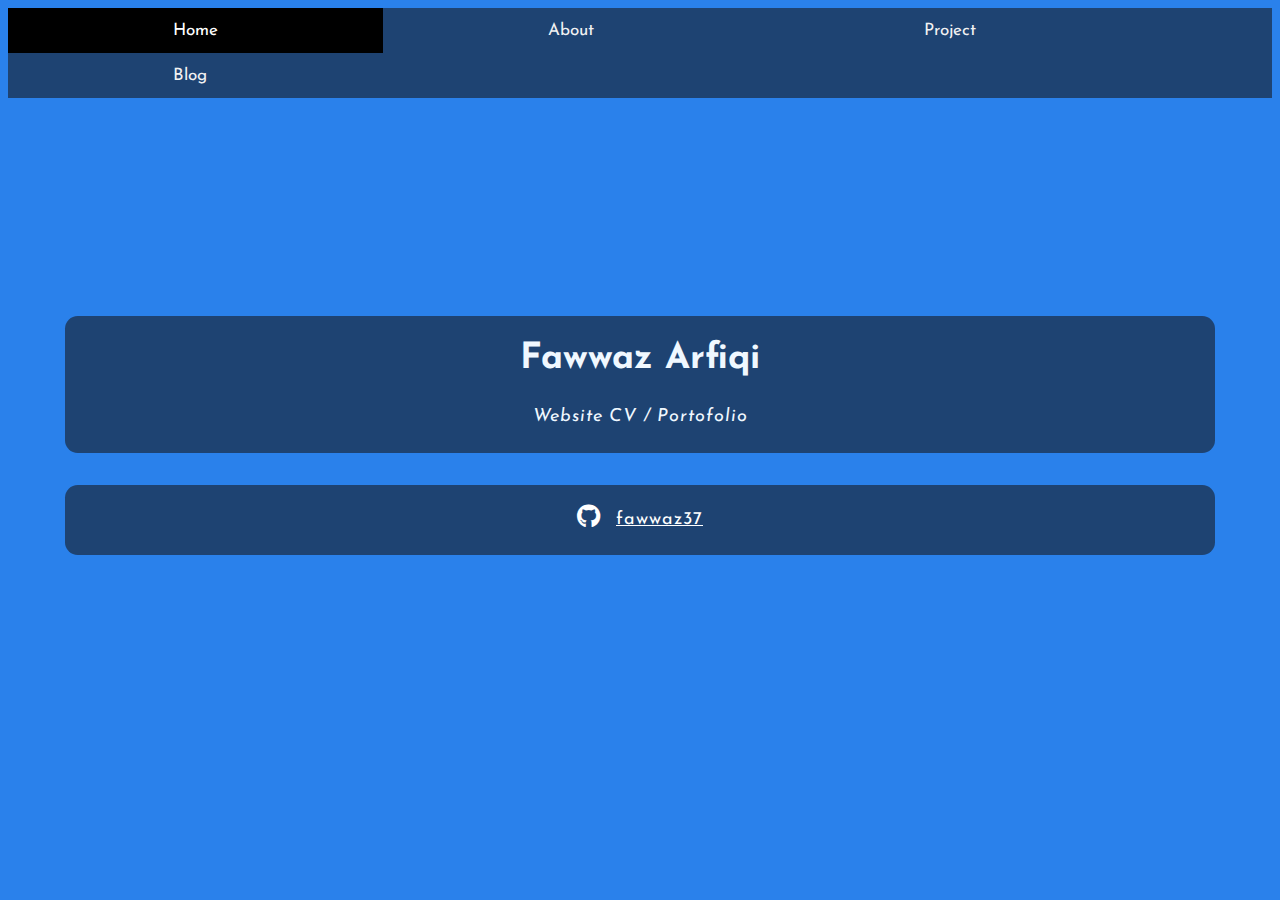
<file: index.html>
<!DOCTYPE html>
<html lang="en">
	<head>
		<meta charset="UTF-8" />
		<meta content="IE=edge" http-equiv="X-UA-Compatible" />
		<meta name="viewport" content="width=device-width, initial-scale=1.0" />
		<title>CV - Fawwaz Arfiqi</title>
		<link rel="stylesheet" href="style.css" />
		<link rel="stylesheet" href="https://cdnjs.cloudflare.com/ajax/libs/font-awesome/5.15.1/css/all.min.css" />
		<link rel="shortcut icon" href="https://icon-library.com/images/cv-icon/cv-icon-4.jpg" type="image/x-icon" />
	</head>
	<body>
		<div class="topnav">
			<a class="active" href="index.html">Home</a>
			<a href="about.html">About</a>
			<a href="project.html">Project</a>
			<a href="blog.html">Blog</a>
		</div>
		<br />
		<div class="container">
			<div class="row" style="padding-top: 200px">
				<div class="card" style="background-color: #1e4372">
					<div class="card-block text-header" style="padding: 1px">
						<h1>Fawwaz Arfiqi</h1>
						<p class="text-clean"><i>Website CV / Portofolio</i></p>
					</div>
				</div>
				<div class="card" style="background-color: #1e4372">
					<div class="card-block text-header" style="padding: 1px">
						<p class="text-clean">
							<a target="_blank" href="https://github.com/fawwaz37" style="color: white" title="Github"
								><span style="padding-right: 15px"><i class="fab fa-github fa-lg"></i></span>fawwaz37</a
							>
						</p>
					</div>
				</div>
			</div>
		</div>
	</body>
</html>
</file>
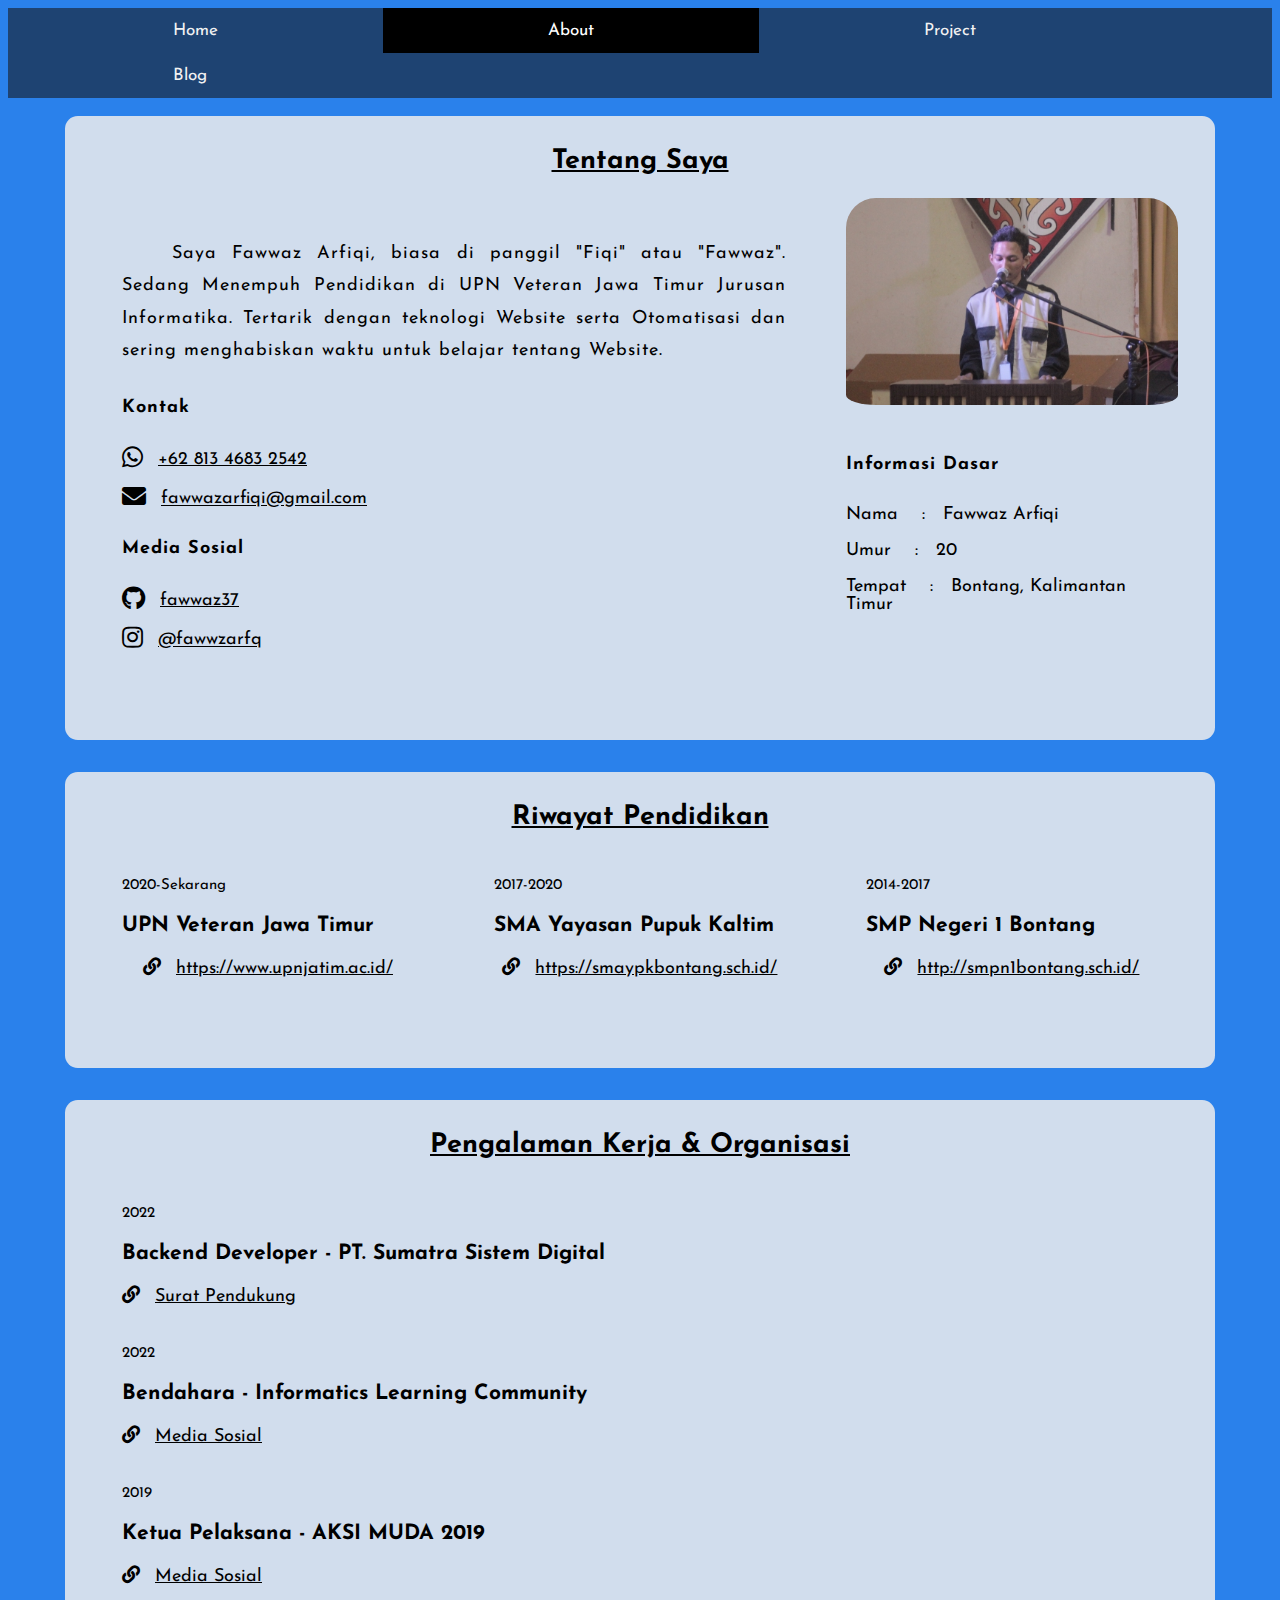
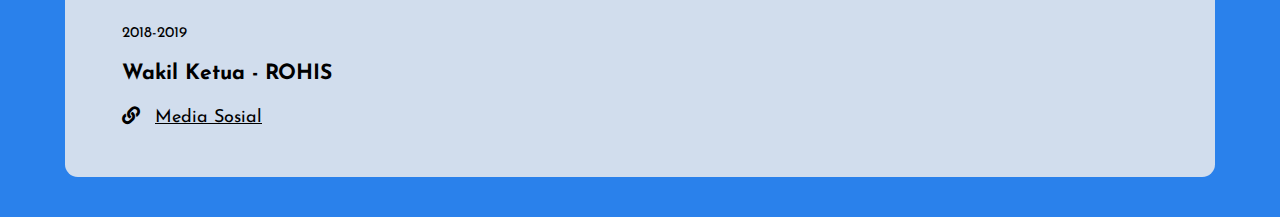
<file: about.html>
<!DOCTYPE html>
<html lang="en">
	<head>
		<meta charset="UTF-8" />
		<meta content="IE=edge" http-equiv="X-UA-Compatible" />
		<meta name="viewport" content="width=device-width, initial-scale=1.0" />
		<title>CV - Fawwaz Arfiqi</title>
		<link rel="stylesheet" href="style.css" />
		<link rel="stylesheet" href="https://cdnjs.cloudflare.com/ajax/libs/font-awesome/5.15.1/css/all.min.css" />
		<link rel="shortcut icon" href="https://icon-library.com/images/cv-icon/cv-icon-4.jpg" type="image/x-icon" />
	</head>
	<body>
		<div class="topnav">
			<a href="index.html">Home</a>
			<a class="active" href="about.html">About</a>
			<a href="project.html">Project</a>
			<a href="blog.html">Blog</a>
		</div>
		<br />
		<div class="container">
			<div class="row">
				<div class="card">
					<div class="card-block">
						<h2 class="text-center"><u>Tentang Saya</u></h2>
						<div class="row">
							<div class="col-text-about" style="padding: 40px">
								<p class="text-clean text-paragraph">
									Saya Fawwaz Arfiqi, biasa di panggil "Fiqi" atau "Fawwaz". Sedang Menempuh Pendidikan di UPN Veteran Jawa Timur Jurusan Informatika. Tertarik dengan teknologi Website serta Otomatisasi dan sering menghabiskan waktu
									untuk belajar tentang Website.
								</p>
								<h4 class="text-clean">Kontak</h4>
								<p class="social-buttons">
									<a target="_blank" href="https://api.whatsapp.com/send/?phone=6287715579966&text&app_absent=0" title="Whatsapp"
										><span style="padding-right: 15px"><i class="fab fa-whatsapp fa-lg"></i></span>+62 813 4683 2542</a
									>
								</p>
								<p class="social-buttons">
									<a href="mailto:fawwazarfiqi@gmail.com" title="Email"
										><span style="padding-right: 15px"><i class="fas fa-envelope fa-lg"></i></span>fawwazarfiqi@gmail.com</a
									>
								</p>
								<h4 class="text-clean">Media Sosial</h4>
								<p class="social-buttons">
									<a target="_blank" href="https://github.com/fawwaz37" title="Github"
										><span style="padding-right: 15px"><i class="fab fa-github fa-lg"></i></span>fawwaz37</a
									>
								</p>
								<p class="social-buttons">
									<a target="_blank" href="https://www.instagram.com/fawwzarfq/" title="Instagram"
										><span style="padding-right: 15px"><i class="fab fa-instagram fa-lg"></i></span>@fawwzarfq</a
									>
								</p>
							</div>
							<div class="col-text">
								<p><img style="border-radius: 30px" src="./assets/aksmud2.jpeg" class="img-responsive" alt="Foto Profil" /></p>
								<h4 class="text-clean">Informasi Dasar</h4>
								<p>Nama &emsp;: &nbsp; Fawwaz Arfiqi</p>
								<p>Umur &emsp;: &nbsp; 20</p>
								<p>Tempat &emsp;: &nbsp; Bontang, Kalimantan Timur</p>
							</div>
						</div>
					</div>
				</div>
				<div class="card">
					<div class="card-block">
						<h2 class="text-center"><u>Riwayat Pendidikan</u></h2>
						<div class="row">
							<div class="col-text" style="padding: 40px">
								<small>2020-Sekarang</small>
								<h3>UPN Veteran Jawa Timur</h3>
								<center>
									<p class="social-buttons">
										<a target="_blank" href="https://www.upnjatim.ac.id/" title="UPNV JATIM"
											><span style="padding-right: 15px"><i class="fas fa-link"></i></span>https://www.upnjatim.ac.id/</a
										>
									</p>
								</center>
							</div>
							<div class="col-text" style="padding: 40px">
								<small>2017-2020</small>
								<h3>SMA Yayasan Pupuk Kaltim</h3>
								<center>
									<p class="social-buttons">
										<a target="_blank" href="https://smaypkbontang.sch.id/" title="SMA YPK"
											><span style="padding-right: 15px"><i class="fas fa-link"></i></span>https://smaypkbontang.sch.id/</a
										>
									</p>
								</center>
							</div>
							<div class="col-text" style="padding: 40px">
								<small>2014-2017</small>
								<h3>SMP Negeri 1 Bontang</h3>
								<center>
									<p class="social-buttons">
										<a target="_blank" href="http://smpn1bontang.sch.id/" title="SMPN1 BTG"
											><span style="padding-right: 15px"><i class="fas fa-link"></i></span>http://smpn1bontang.sch.id/</a
										>
									</p>
								</center>
							</div>
						</div>
					</div>
				</div>

				<div class="card">
					<div class="card-block">
						<h2 class="text-center"><u>Pengalaman Kerja & Organisasi</u></h2>
						<div class="row">
							<div class="col-text-about" style="padding-top: 40px; padding-left: 40px">
								<small>2022</small>
								<h3>Backend Developer - PT. Sumatra Sistem Digital</h3>
								<p class="social-buttons">
									<a target="_blank" href="https://drive.google.com/file/d/1qPJUF7lT4Slx1GzpZTUWQLa8E5k-Blkp/view?usp=sharing" title="Surat Pendukung Kerja"
										><span style="padding-right: 15px"><i class="fas fa-link"></i></span>Surat Pendukung</a
									>
								</p>
							</div>
							<div class="col-text-about" style="padding-top: 20px; padding-left: 40px">
								<small>2022</small>
								<h3>Bendahara - Informatics Learning Community</h3>
								<p class="social-buttons">
									<a target="_blank" href="https://www.instagram.com/ilcupnjatim/" title="ILC"
										><span style="padding-right: 15px"><i class="fas fa-link"></i></span>Media Sosial</a
									>
								</p>
							</div>
							<div class="col-text-about" style="padding-top: 20px; padding-left: 40px">
								<small>2019</small>
								<h3>Ketua Pelaksana - AKSI MUDA 2019</h3>
								<p class="social-buttons">
									<a target="_blank" href="https://www.instagram.com/aksimuda_/" title="AKSI MUDA"
										><span style="padding-right: 15px"><i class="fas fa-link"></i></span>Media Sosial</a
									>
								</p>
							</div>
							<div class="col-text-about" style="padding-top: 20px; padding-left: 40px">
								<small>2018-2019</small>
								<h3>Wakil Ketua - ROHIS</h3>
								<p class="social-buttons">
									<a target="_blank" href="https://www.instagram.com/rohisypk/" title="ROHIS"
										><span style="padding-right: 15px"><i class="fas fa-link"></i></span>Media Sosial</a
									>
								</p>
							</div>
						</div>
					</div>
				</div>
			</div>
		</div>
	</body>
</html>
</file>
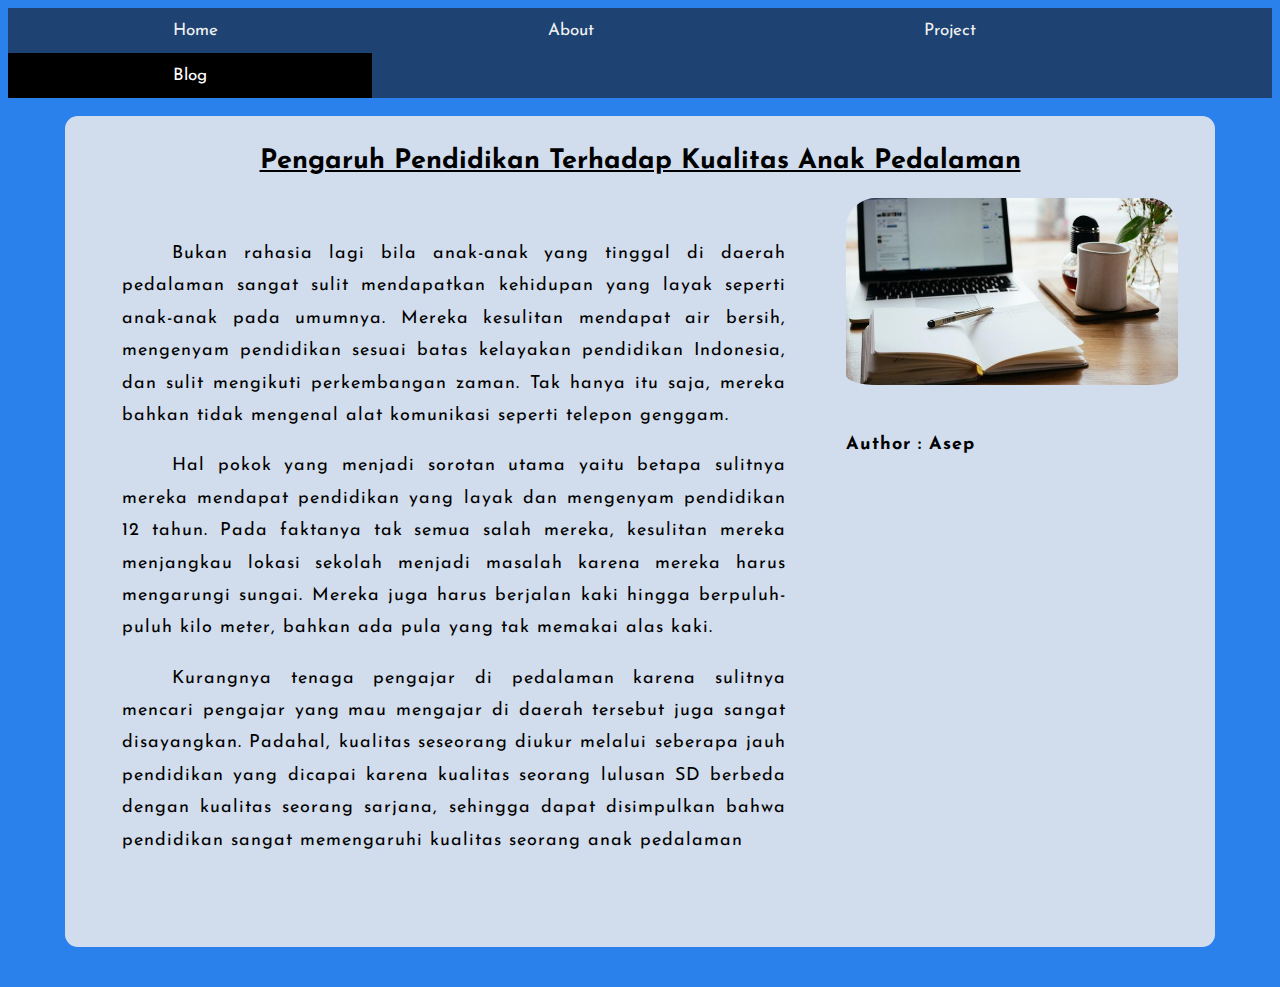
<file: artikel.html>
<!DOCTYPE html>
<html lang="en">
	<!DOCTYPE html>
	<html lang="en">
		<head>
			<meta charset="UTF-8" />
			<meta content="IE=edge" http-equiv="X-UA-Compatible" />
			<meta name="viewport" content="width=device-width, initial-scale=1.0" />
			<title>CV - Fawwaz Arfiqi</title>
			<link rel="stylesheet" href="style.css" />
			<link rel="stylesheet" href="https://cdnjs.cloudflare.com/ajax/libs/font-awesome/5.15.1/css/all.min.css" />
			<link rel="shortcut icon" href="https://icon-library.com/images/cv-icon/cv-icon-4.jpg" type="image/x-icon" />
		</head>
		<body>
			<div class="topnav">
				<a href="index.html">Home</a>
				<a href="about.html">About</a>
				<a href="project.html">Project</a>
				<a class="active" href="blog.html">Blog</a>
			</div>
			<br />
			<div class="container">
				<div class="row">
					<div class="card">
						<div class="card-block">
							<h2 class="text-center"><u>Pengaruh Pendidikan Terhadap Kualitas Anak Pedalaman</u></h2>
							<div class="row">
								<div class="col-text-about" style="padding: 40px">
									<p class="text-clean text-paragraph">
										Bukan rahasia lagi bila anak-anak yang tinggal di daerah pedalaman sangat sulit mendapatkan kehidupan yang layak seperti anak-anak pada umumnya. Mereka kesulitan mendapat air bersih, mengenyam pendidikan sesuai
										batas kelayakan pendidikan Indonesia, dan sulit mengikuti perkembangan zaman. Tak hanya itu saja, mereka bahkan tidak mengenal alat komunikasi seperti telepon genggam.
									</p>
									<p class="text-clean text-paragraph">
										Hal pokok yang menjadi sorotan utama yaitu betapa sulitnya mereka mendapat pendidikan yang layak dan mengenyam pendidikan 12 tahun. Pada faktanya tak semua salah mereka, kesulitan mereka menjangkau lokasi
										sekolah menjadi masalah karena mereka harus mengarungi sungai. Mereka juga harus berjalan kaki hingga berpuluh-puluh kilo meter, bahkan ada pula yang tak memakai alas kaki.
									</p>
									<p class="text-clean text-paragraph">
										Kurangnya tenaga pengajar di pedalaman karena sulitnya mencari pengajar yang mau mengajar di daerah tersebut juga sangat disayangkan. Padahal, kualitas seseorang diukur melalui seberapa jauh pendidikan yang
										dicapai karena kualitas seorang lulusan SD berbeda dengan kualitas seorang sarjana, sehingga dapat disimpulkan bahwa pendidikan sangat memengaruhi kualitas seorang anak pedalaman
									</p>
								</div>
								<div class="col-text">
									<p><img style="border-radius: 30px" src="./assets/artikel-1.jpg" class="img-responsive" alt="Foto artikel" /></p>
									<h4 class="text-clean">Author : Asep</h4>
								</div>
							</div>
						</div>
					</div>
				</div>
			</div>
		</body>
	</html>
</html>
</file>
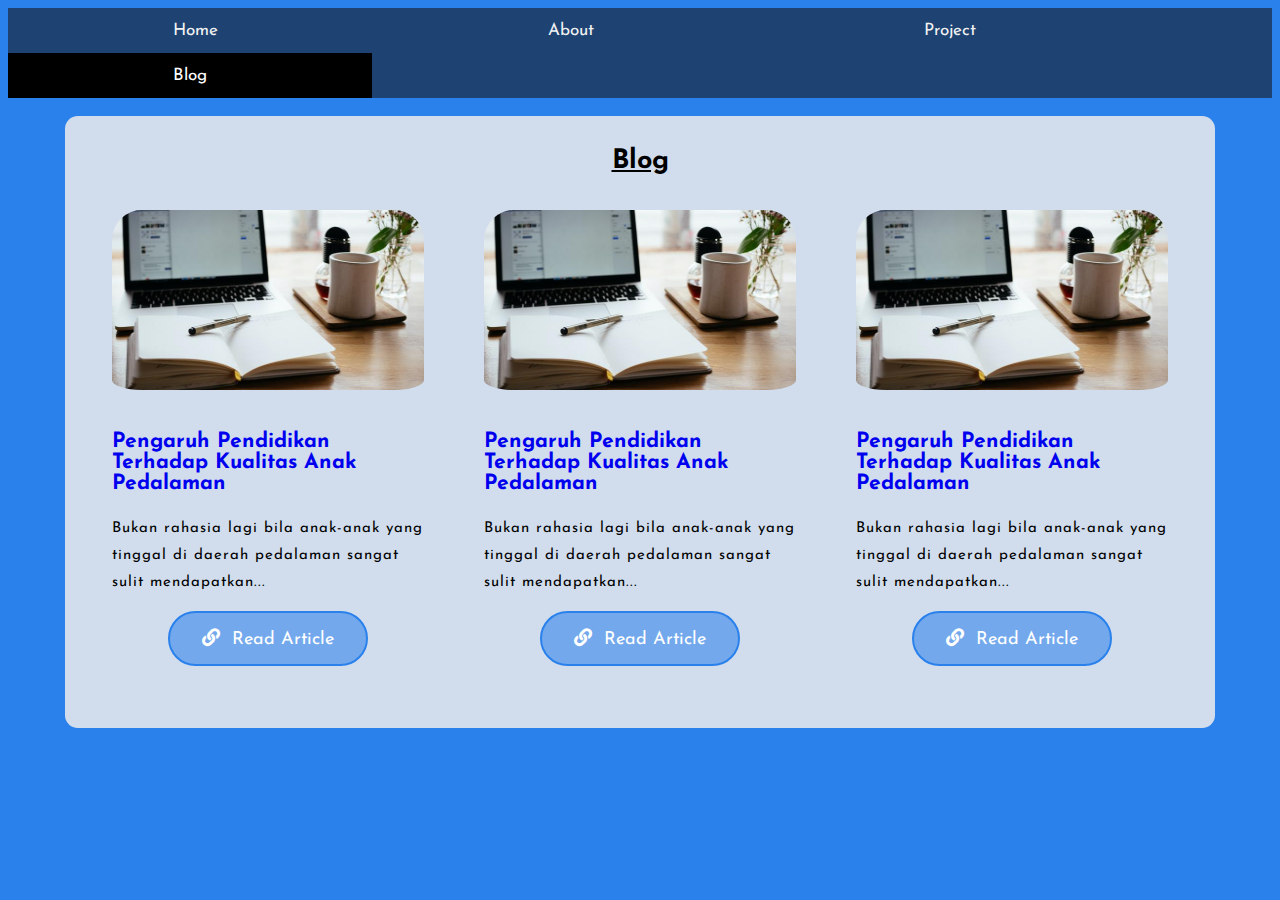
<file: blog.html>
<!DOCTYPE html>
<html lang="en">
	<head>
		<meta charset="UTF-8" />
		<meta content="IE=edge" http-equiv="X-UA-Compatible" />
		<meta name="viewport" content="width=device-width, initial-scale=1.0" />
		<title>CV - Fawwaz Arfiqi</title>
		<link rel="stylesheet" href="style.css" />
		<link rel="stylesheet" href="https://cdnjs.cloudflare.com/ajax/libs/font-awesome/5.15.1/css/all.min.css" />
		<link rel="shortcut icon" href="https://icon-library.com/images/cv-icon/cv-icon-4.jpg" type="image/x-icon" />
	</head>
	<body>
		<div class="topnav">
			<a href="index.html">Home</a>
			<a href="about.html">About</a>
			<a href="project.html">Project</a>
			<a class="active" href="blog.html">Blog</a>
		</div>
		<br />
		<div class="container">
			<div class="row">
				<div class="card">
					<div class="card-block">
						<h2 class="text-center"><u>Blog</u></h2>
						<div class="row">
							<div class="col-text" style="padding: 30px">
								<a href="artikel.html">
									<img style="border-radius: 30px; height: 200px; width: 350px" src="./assets/artikel-1.jpg" class="img-responsive" alt="artikel - 1" />
								</a>
								<p class="projects-link">
									<a style="text-decoration: none" target="_blank" href="artikel.html" title="To-Do List Website"><h3>Pengaruh Pendidikan Terhadap Kualitas Anak Pedalaman</h3></a>
								</p>
								<p class="text-clean" style="font-size: 15px">Bukan rahasia lagi bila anak-anak yang tinggal di daerah pedalaman sangat sulit mendapatkan...</p>
								<center>
									<a href="artikel.html" target="_blank" class="button button-primer"><i class="fas fa-link"></i>&nbsp; Read Article</a>
								</center>
							</div>
							<div class="col-text" style="padding: 30px">
								<a href="artikel.html">
									<img style="border-radius: 30px; height: 200px; width: 350px" src="./assets/artikel-1.jpg" class="img-responsive" alt="artikel - 1" />
								</a>
								<p class="projects-link">
									<a style="text-decoration: none" target="_blank" href="artikel.html" title="To-Do List Website"><h3>Pengaruh Pendidikan Terhadap Kualitas Anak Pedalaman</h3></a>
								</p>
								<p class="text-clean" style="font-size: 15px">Bukan rahasia lagi bila anak-anak yang tinggal di daerah pedalaman sangat sulit mendapatkan...</p>
								<center>
									<a href="artikel.html" target="_blank" class="button button-primer"><i class="fas fa-link"></i>&nbsp; Read Article</a>
								</center>
							</div>
							<div class="col-text" style="padding: 30px">
								<a href="artikel.html">
									<img style="border-radius: 30px; height: 200px; width: 350px" src="./assets/artikel-1.jpg" class="img-responsive" alt="artikel - 1" />
								</a>
								<p class="projects-link">
									<a style="text-decoration: none" target="_blank" href="artikel.html" title="To-Do List Website"><h3>Pengaruh Pendidikan Terhadap Kualitas Anak Pedalaman</h3></a>
								</p>
								<p class="text-clean" style="font-size: 15px">Bukan rahasia lagi bila anak-anak yang tinggal di daerah pedalaman sangat sulit mendapatkan...</p>
								<center>
									<a href="artikel.html" target="_blank" class="button button-primer"><i class="fas fa-link"></i>&nbsp; Read Article</a>
								</center>
							</div>
						</div>
					</div>
				</div>
			</div>
		</div>
	</body>
</html>
</file>
<file: style.css>
@import url("https://fonts.googleapis.com/css2?family=Josefin+Sans&display=swap");

body {
	/* background-image: -webkit-linear-gradient(top, #2a81eb, #73a9ec); */
	/* background-repeat: repeat-x; */
	background-image: -webkit-linear-gradient(top, #2a81eb, #2a81eb);
	height: 100%;
}

body {
	font-family: "Josefin Sans", sans-serif;
	font-size: 18px;
	line-height: 1;
}

*,
:after,
:before {
	box-sizing: border-box;
}

.container {
	margin-right: auto;
	margin-left: auto;
	padding-left: 25px;
	padding-right: 25px;
}

@media (min-width: 768px) {
	.container {
		width: 750px;
	}
}
@media (min-width: 992px) {
	.container {
		width: 970px;
	}
}
@media (min-width: 1200px) {
	.container {
		width: 1170px;
	}
}

.center {
	margin: auto;
	width: 50%;
	border: 3px solid green;
	padding: 10px;
}

.row {
	margin-left: -15px;
	margin-right: -15px;
}

.row:after,
.row:before {
	content: " ";
	display: table;
}

.row:after {
	clear: both;
}

.card {
	border-radius: 0.8rem;
	background-color: #d1dded;
	margin-bottom: 2rem;
}

.card h2 {
	margin-top: 0;
	margin-bottom: 5px;
}

.card .card-block {
	padding: 2rem;
}

.img-responsive {
	display: block;
	max-width: 100%;
	padding-bottom: 20px;
	height: auto;
}

.col-text,
.col-text-about {
	position: relative;
	min-height: 1px;
	padding-left: 20px;
	padding-right: 20px;
}

@media (min-width: 992px) {
	.col-text,
	.col-text-about {
		float: left;
	}
	.col-text {
		width: 33.33333%;
	}
	.col-text-about {
		width: 66.66667%;
	}
}

.text-clean {
	letter-spacing: 1px;
	line-height: 1.8;
}

.text-paragraph {
	text-align: justify;
	text-indent: 50px;
}

.text-header {
	color: aliceblue;
	text-align: center;
}

.text-center {
	text-align: center;
}

.section {
	padding: 40px 40px;
}

.social-buttons a {
	color: #000;
}
.social-buttons a:hover {
	color: #2a81eb;
}

.button {
	border: none;
	color: white;
	padding: 15px 32px;
	border-radius: 30px;
	text-align: center;
	text-decoration: none;
	display: inline-block;
	transition-duration: 0.4s;
	cursor: pointer;
}

.button-primer {
	background-color: #73a9ec;
	color: white;
	border: 2px solid #2a81eb;
}

.button-primer:hover {
	background-color: #2a81eb;
	color: white;
}

.topnav {
	overflow: hidden;
	background-color: #1e4372;
}

.topnav a {
	float: left;
	color: #f2f2f2;
	text-align: center;
	padding: 14px 165px;
	text-decoration: none;
	font-size: 17px;
}

.topnav a:hover {
	background-color: #ddd;
	color: black;
}

.topnav a.active {
	background-color: #000;
	color: white;
}
</file>
